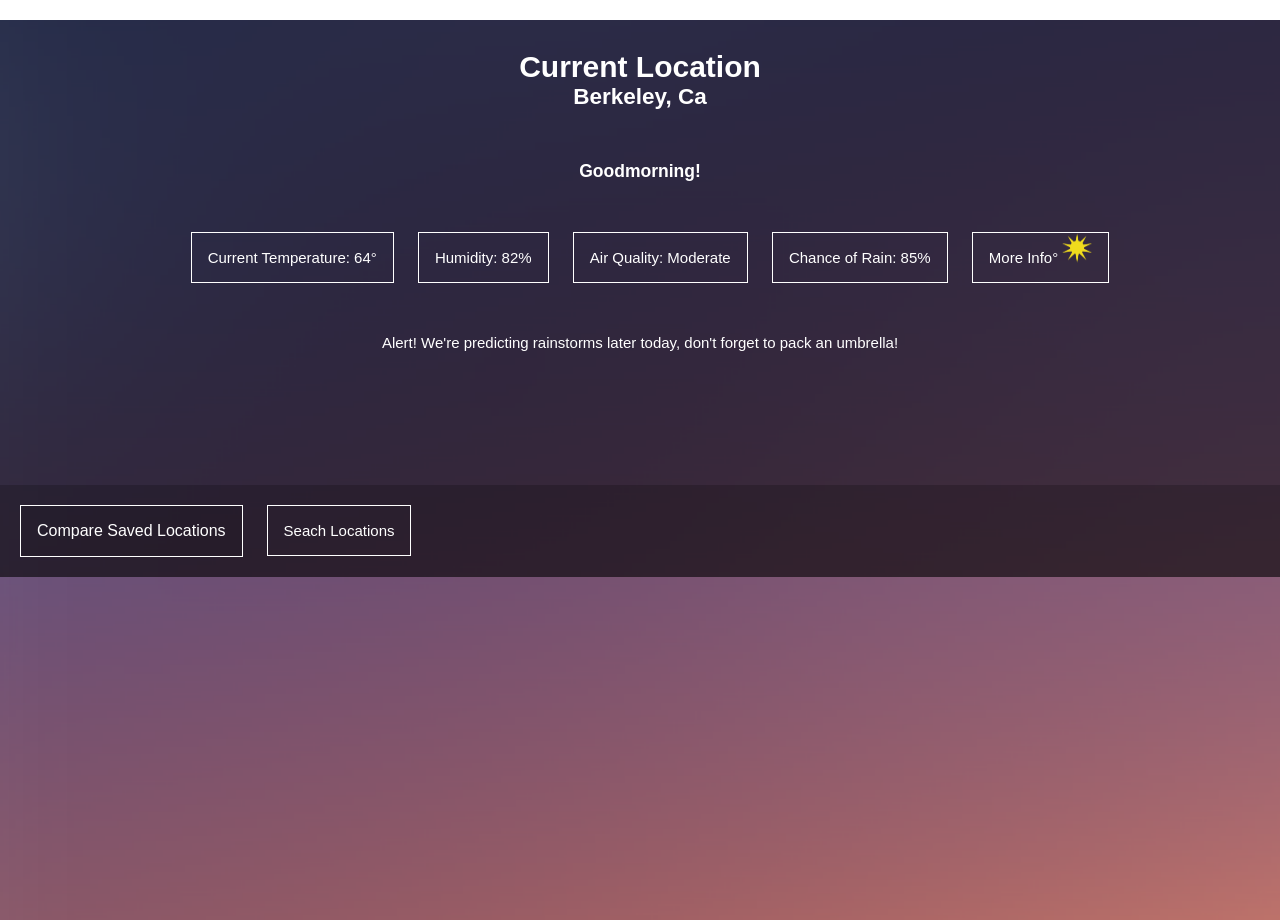
<file: index.html>
<html>
    <head>
        <title>Welcome!</title>
        <link href="style.css" rel="stylesheet" type="text/css">
    </head>
    <body>
        <header>
            <div class="row">
                    <div class="title-bar">
                            <h1 align="center">Current Location</h1>
                            <h2 align="center">Berkeley, Ca</h2>
                            <br>
                            <br>
                            <br>
                            <h3 align="center">Goodmorning!</h3>
                            <br>
                            <br>
                            <br>
                            <ul class=daily>
                                <li><a href=""> Current Temperature: 64<span>&#176;</span> </a></li>
                                <li><a href=""> Humidity: 82%</a></li>
                                <li><a href=""> Air Quality: Moderate</a></li>
                                <li><a href=""> Chance of Rain: 85%</a></li>
                                <li><a href=https://weather.com/weather/today/l/37.87,-122.27>More Info<span>&#176;</span>
                                    <img src="sunnyIcon.png" width="30" height="30" title="Sunny" alt="Sunny"></a></li>
                                <br>
                                <br>
                                <br>
                                <br>
                                <br>
                                <li>Alert! We're predicting rainstorms later today, don't forget to pack an umbrella!</li>
                            </ul>
                        </div>
                    <div>
                        <br>
                        <br>
                        <br>
                <div class="navRow">

                    <ul class="main-nav">
                        
                            <div class="dropdown">
                                    <button class="dropbtn">Compare Saved Locations</button>
                                    <div class="dropdown-content">
                                        
                                    <a href="https://weather.com/weather/today/l/33.83,-116.55">Palm Springs, California 78<span>&#176;</span>
                                        <img src="sunnyIcon.png" width="30" height="30" title="Sunny" alt="Sunny"></a>

                                    <a href="https://weather.com/weather/today/l/36.55,-121.92">Carmel, California 55<span>&#176;</span>
                                        <img src="sunnyIcon.png" width="30" height="30" title="Sunny" alt="Sunny"></a>

                                    <a href="https://weather.com/weather/today/l/33.54,-117.78">Laguna Beach, California 65<span>&#176;</span>
                                        <img src="sunnyIcon.png" width="30" height="30" title="Sunny" alt="Sunny"></a>
                                    </div>
                                    </div>


                            <li>Seach Locations</li>
                </ul>
            </div>
        </header>
    </body>
</html>
</file>
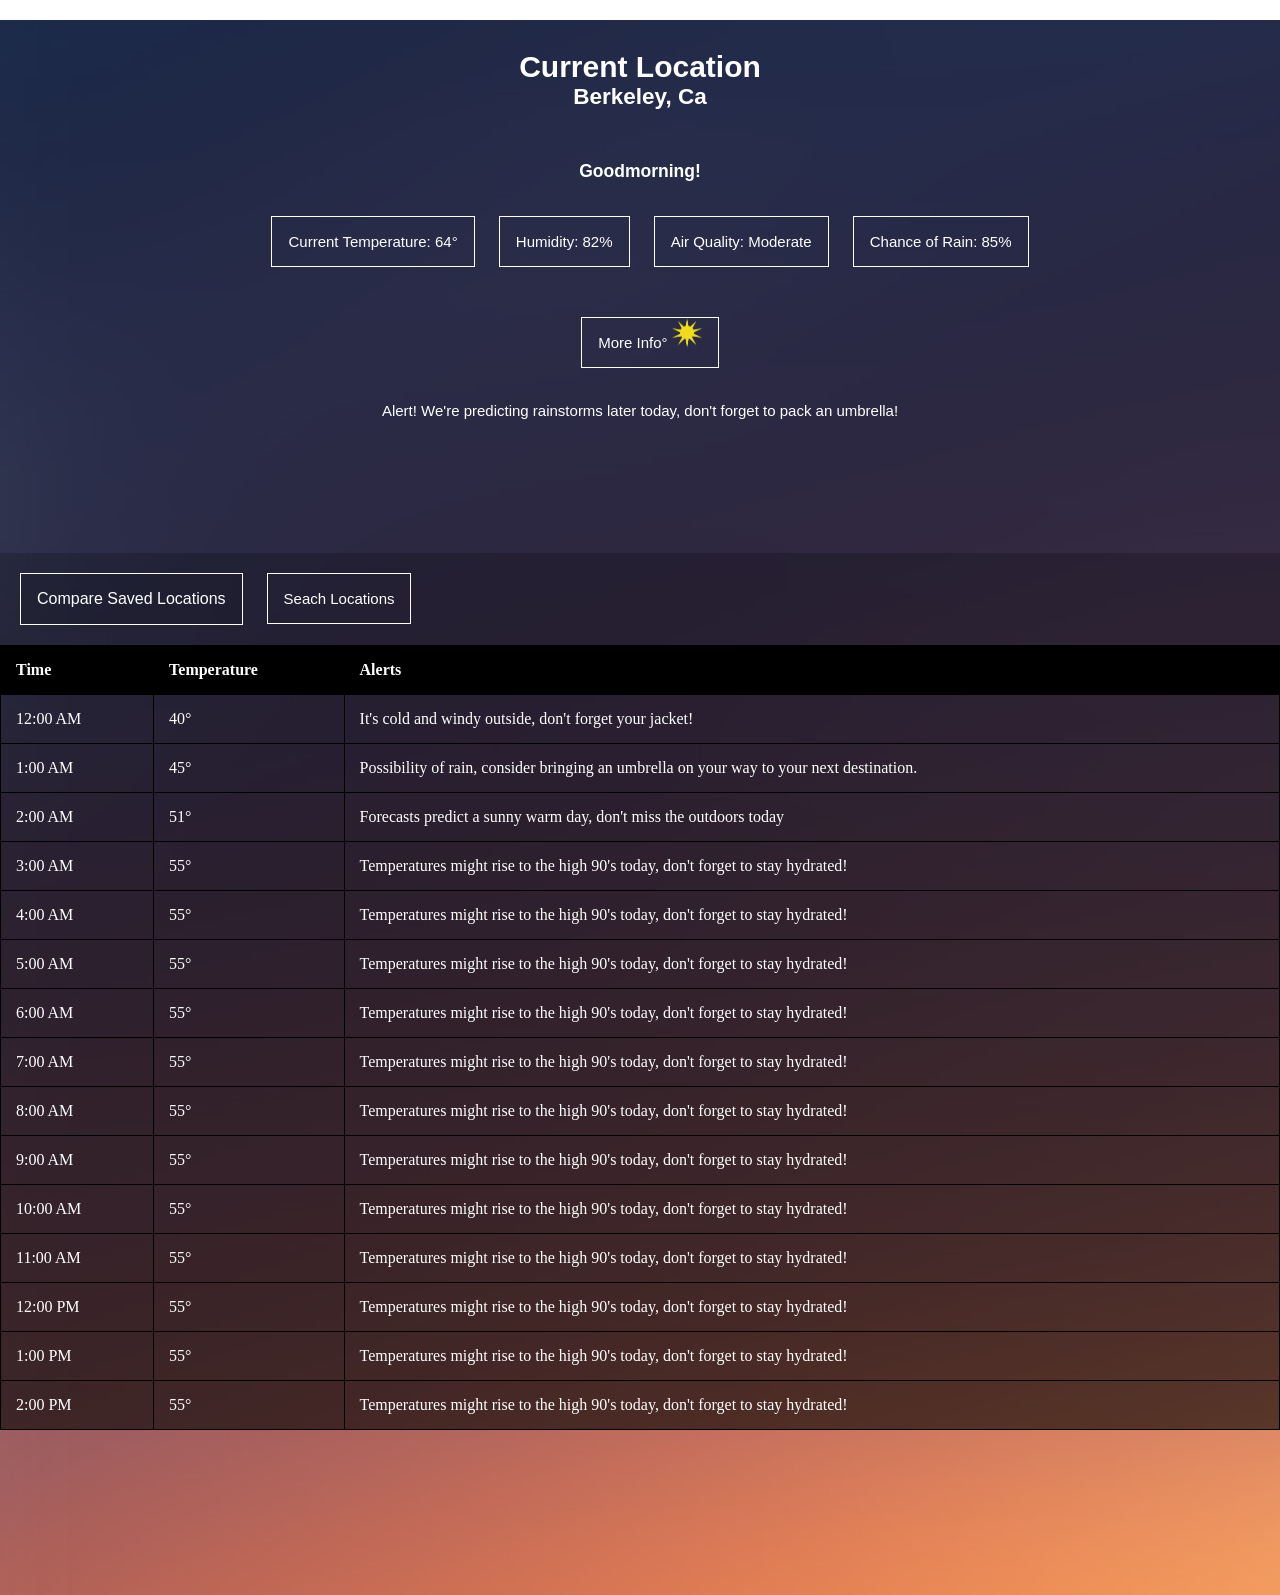
<file: weather/templates/weather/index.html>
<html>
    <head>
        <title>Welcome!</title>
        <link href="style.css" rel="stylesheet" type="text/css">
    </head>
    <body>
        <header>
            <div class="row">
                    <div class="title-bar">
                            <h1 align="center">Current Location</h1>
                            <h2 align="center">Berkeley, Ca</h2>
                            <br>
                            <br>
                            <br>
                            <h3 align="center">Goodmorning!</h3>
                            <br>
                            <br>
                            <br>
                            <ul class=daily>
                                <li><a href=""> Current Temperature: 64<span>&#176;</span> </a></li>
                                <li><a href=""> Humidity: 82%</a></li>
                                <li><a href=""> Air Quality: Moderate</a></li>
                                <li><a href=""> Chance of Rain: 85%</a></li>
                                <br>
                                <br>
                                <br>
                                <br>
                                <br>
                                <li><a href=https://weather.com/weather/today/l/37.87,-122.27>More Info<span>&#176;</span>
                                    <img src="sunnyIcon.png" width="30" height="30" title="Sunny" alt="Sunny"></a></li>
                                <br>
                                <br>
                                <br>
                                <br>
                                <li>Alert! We're predicting rainstorms later today, don't forget to pack an umbrella!</li>
                            </ul>
                        </div>
                    <div>
                        <br>
                        <br>
                        <br>
                <div class="navRow">

                    <ul class="main-nav">
                        
                            <div class="dropdown">
                                    <button class="dropbtn">Compare Saved Locations</button>
                                    <div class="dropdown-content">
                                        
                                    <a href="https://weather.com/weather/today/l/33.83,-116.55">Palm Springs, California 78<span>&#176;</span>
                                        <img src="sunnyIcon.png" width="30" height="30" title="Sunny" alt="Sunny"></a>

                                    <a href="https://weather.com/weather/today/l/36.55,-121.92">Carmel, California 55<span>&#176;</span>
                                        <img src="sunnyIcon.png" width="30" height="30" title="Sunny" alt="Sunny"></a>

                                    <a href="https://weather.com/weather/today/l/33.54,-117.78">Laguna Beach, California 65<span>&#176;</span>
                                        <img src="sunnyIcon.png" width="30" height="30" title="Sunny" alt="Sunny"></a>
                                    </div>
                                    </div>
                            <li>Seach Locations</li>
                </ul>
                <div class="hourly-details">
                        <table id="t01">
                                <tr>
                                  <th>Time</th>
                                  <th>Temperature</th> 
                                  <th>Alerts</th>
                                </tr>
                                <tr>
                                  <td>12:00 AM</td>
                                  <td>40<span>&#176;</span></td>
                                  <td>It's cold and windy outside, don't forget your jacket!</td>
                                </tr>
                                <tr>
                                <td>1:00 AM</td>
                                  <td>45<span>&#176;</span></td>
                                  <td>Possibility of rain, consider bringing an umbrella on your way to your next destination.</td>
                                </tr>
                                <tr>
                                <td>2:00 AM</td>
                                  <td>51<span>&#176;</span></td>
                                  <td>Forecasts predict a sunny warm day, don't miss the outdoors today</td>
                                </tr>
                                <tr>
                                <td>3:00 AM</td>
                                    <td>55<span>&#176;</span></td>
                                    <td>Temperatures might rise to the high 90's today, don't forget to stay hydrated!</td>
                                </tr>
                                <tr>
                                <td>4:00 AM</td>
                                    <td>55<span>&#176;</span></td>
                                    <td>Temperatures might rise to the high 90's today, don't forget to stay hydrated!</td>
                                </tr>
                                <tr>
                                <td>5:00 AM</td>
                                    <td>55<span>&#176;</span></td>
                                    <td>Temperatures might rise to the high 90's today, don't forget to stay hydrated!</td>
                                </tr>
                                <tr>
                                <td>6:00 AM</td>
                                    <td>55<span>&#176;</span></td>
                                    <td>Temperatures might rise to the high 90's today, don't forget to stay hydrated!</td>
                                </tr>
                                <tr>
                                <td>7:00 AM</td>
                                    <td>55<span>&#176;</span></td>
                                    <td>Temperatures might rise to the high 90's today, don't forget to stay hydrated!</td>
                                </tr>
                                <tr>
                                <td>8:00 AM</td>
                                    <td>55<span>&#176;</span></td>
                                    <td>Temperatures might rise to the high 90's today, don't forget to stay hydrated!</td>
                                </tr>
                                <tr>
                                <td>9:00 AM</td>
                                    <td>55<span>&#176;</span></td>
                                    <td>Temperatures might rise to the high 90's today, don't forget to stay hydrated!</td>
                                </tr>
                                <tr>
                                <td>10:00 AM</td>
                                    <td>55<span>&#176;</span></td>
                                    <td>Temperatures might rise to the high 90's today, don't forget to stay hydrated!</td>
                                </tr>
                                <tr>
                                <td>11:00 AM</td>
                                    <td>55<span>&#176;</span></td>
                                    <td>Temperatures might rise to the high 90's today, don't forget to stay hydrated!</td>
                                </tr>
                                <tr>
                                <td>12:00 PM</td>
                                    <td>55<span>&#176;</span></td>
                                    <td>Temperatures might rise to the high 90's today, don't forget to stay hydrated!</td>
                                </tr>
                                <tr>
                                <td>1:00 PM</td>
                                    <td>55<span>&#176;</span></td>
                                    <td>Temperatures might rise to the high 90's today, don't forget to stay hydrated!</td>
                                </tr>
                                <tr>
                                <td>2:00 PM</td>
                                    <td>55<span>&#176;</span></td>
                                    <td>Temperatures might rise to the high 90's today, don't forget to stay hydrated!</td>
                                </tr>
                              </table>
                </div>
            </div>
        </header>

    </body>
</html>
</file>
<file: style.css>
*
{
    margin: 0;
    padding: 0;
}

header 
{
     background-image: url(background.png);

     height: 100vh;
     background-size: cover;
     background-position: center;
}

.title-bar {
    color: white; 
    text-decoration: none;
    padding: 30px;
    margin-top: 20px;
    margin-bottom: 20px;
    font-family: "Helvetica", sans-serif;
    font-size: 15px;
}

.daily{
    list-style: none;
    background-color: none;
    text-align: center;

}

 
.daily li{
    display: inline-block;
}

.daily li a{
    text-decoration: none;
    color: white;
    padding: 16px;
    font-size: 16px;
    border: 1px solid white;
    margin-top: 20px;
    margin-bottom: 20px;
    margin-left: 20px;
    font-family: "Helvetica", sans-serif;
    font-size: 15px;

} 



.main-nav {
    list-style: none;
    margin-top: 30px;
}

.row{
    background-color: rgba(0,0,0,0.5);
}

.navRow{
    background-color: rgba(0,0,0,0.2);
}

.main-nav li {
    display: inline-block;
    color: white;
    padding: 16px;
    font-size: 16px;
    border: 1px solid white;
    margin-top: 20px;
    margin-bottom: 20px;
    margin-left: 20px;
    font-family: "Helvetica", sans-serif;
    font-size: 15px;

}

.main-nav li a {
    color: white; 
}


.dropbtn {
    background-color: rgba(0,0,0,0.1);
    /* background-image: url(menu-icon.png); */
    color: white;
    padding: 16px;
    font-size: 16px;
    border: 1px solid white;
    margin-top: 20px;
    margin-bottom: 20px;
    margin-left: 20px;
}
 
.dropdown {
    position: relative;
    display: inline-block;
}
 
.dropdown-content {
    display: none;
    position: absolute;
    background-color:  rgba(0,0,0,0.5);
    width: 100vw;
    z-index: 1;
}
 
.dropdown-content a {
    color: white;
    padding: 12px 16px;
    text-decoration: none;
    display: block;
}
 
.dropdown-content a:hover {background-color:  rgba(1, 1, 1, 0.212) ;}
.dropdown:hover .dropdown-content {display: block;}
</file>
<file: weather/templates/weather/style.css>
*
{
    margin: 0;
    padding: 0;
}

header 
{
     background-image: url(background.png);

     height: 175vh;
     background-size: cover;
     background-position: center;
}

.title-bar {
    color: white; 
    text-decoration: none;
    padding: 30px;
    margin-top: 20px;
    margin-bottom: 20px;
    font-family: "Helvetica", sans-serif;
    font-size: 15px;
}

.daily{
    list-style: none;
    background-color: none;
    text-align: center;

}

 
.daily li{
    display: inline-block;
}

.daily li a{
    text-decoration: none;
    color: white;
    padding: 16px;
    font-size: 16px;
    border: 1px solid white;
    margin-top: 20px;
    margin-bottom: 20px;
    margin-left: 20px;
    font-family: "Helvetica", sans-serif;
    font-size: 15px;

} 



.main-nav {
    list-style: none;
    margin-top: 30px;
}

.row{
    background-color: rgba(0,0,0,0.5);
}

.navRow{
    background-color: rgba(0,0,0,0.2);
}

.main-nav li {
    display: inline-block;
    color: white;
    padding: 16px;
    font-size: 16px;
    border: 1px solid white;
    margin-top: 20px;
    margin-bottom: 20px;
    margin-left: 20px;
    font-family: "Helvetica", sans-serif;
    font-size: 15px;

}

.main-nav li a {
    color: white; 
}


.dropbtn {
    /* background-color: rgba(0,0,0,0.1); */
    background-color: rgba(0,0,0,0.1);

    /* background-image: url(menu-icon.png); */
    color: white;
    padding: 16px;
    font-size: 16px;
    border: 1px solid white;
    margin-top: 20px;
    margin-bottom: 20px;
    margin-left: 20px;
}
 
.dropdown {
    position: relative;
    display: inline-block;
}
 
.dropdown-content {
    display: none;
    position: absolute;
    background-color:  rgba(0,0,0,075);
    width:fill-content;
    z-index: 1;
}
 
.dropdown-content a {
    color: white;
    padding: 40px 100px;
    text-decoration: none;
    display: block;
}
 
.dropdown-content a:hover {background-color:  rgba(1, 1, 1, 0.112) ;}
.dropdown:hover .dropdown-content {display: block;}

.hourly-details{
    color: white;
}


table {
    width:100%;
  }
  table, th, td {
    border: 1px solid black;
    border-collapse: collapse;
    color: white;
  }
  th, td {
    padding: 15px;
    text-align: left;
  }
  table#t01 tr:nth-child(even) {
    background-color:none;
  }
  table#t01 tr:nth-child(odd) {
   background-color: none;
  }
  table#t01 th {
    background-color: black;
    
  }
</file>
